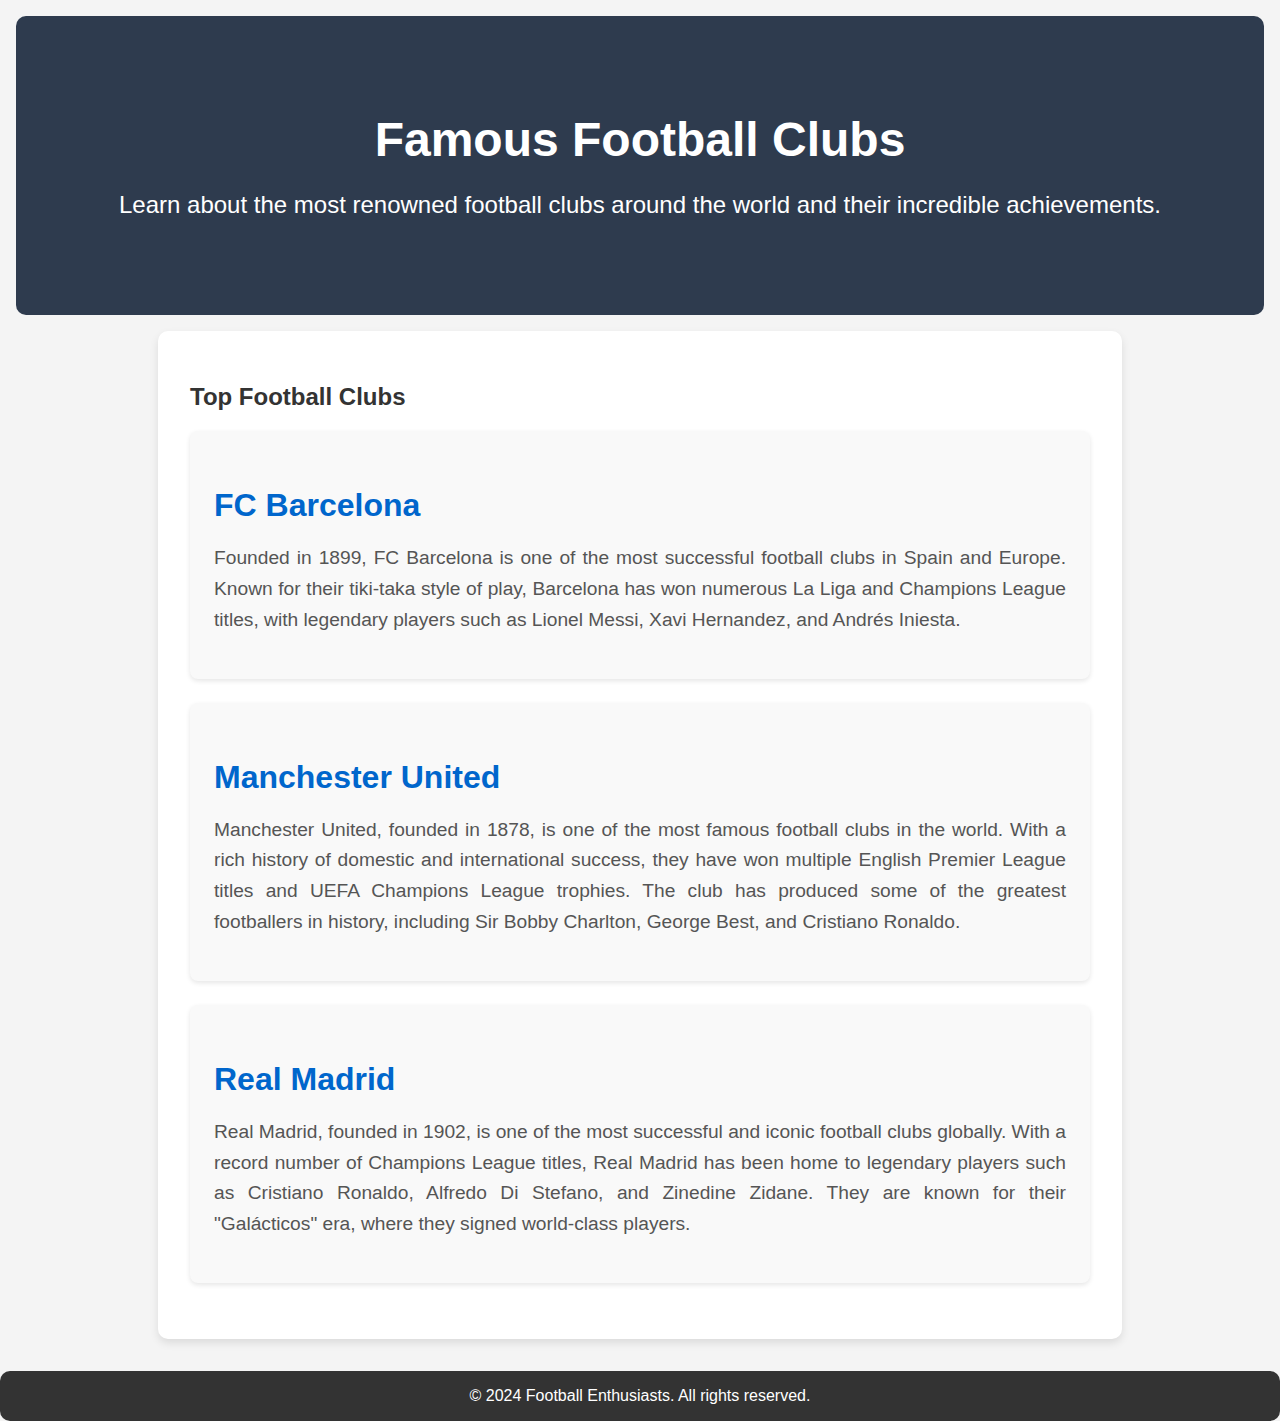
<file: clubs.html>
<!DOCTYPE html>
<html lang="en">
<head>
  <meta charset="UTF-8">
  <meta name="viewport" content="width=device-width, initial-scale=1.0">
  <title>Football Clubs</title>
  <link rel="stylesheet" href="clubs.css"> <!-- Link to Clubs CSS -->
</head>
<body>
  <header>
    <h1>Famous Football Clubs</h1>
    <p>Learn about the most renowned football clubs around the world and their incredible achievements.</p>
  </header>

  <!-- Section: Clubs Information -->
  <section id="clubs">
    <h2>Top Football Clubs</h2>
    
    <div class="club">
      <h3>FC Barcelona</h3>
      <p>Founded in 1899, FC Barcelona is one of the most successful football clubs in Spain and Europe. Known for their tiki-taka style of play, Barcelona has won numerous La Liga and Champions League titles, with legendary players such as Lionel Messi, Xavi Hernandez, and Andrés Iniesta.</p>
    </div>
    
    <div class="club">
      <h3>Manchester United</h3>
      <p>Manchester United, founded in 1878, is one of the most famous football clubs in the world. With a rich history of domestic and international success, they have won multiple English Premier League titles and UEFA Champions League trophies. The club has produced some of the greatest footballers in history, including Sir Bobby Charlton, George Best, and Cristiano Ronaldo.</p>
    </div>
    
    <div class="club">
      <h3>Real Madrid</h3>
      <p>Real Madrid, founded in 1902, is one of the most successful and iconic football clubs globally. With a record number of Champions League titles, Real Madrid has been home to legendary players such as Cristiano Ronaldo, Alfredo Di Stefano, and Zinedine Zidane. They are known for their "Galácticos" era, where they signed world-class players.</p>
    </div>
  </section>

  <footer>
    <p>© 2024 Football Enthusiasts. All rights reserved.</p>
  </footer>
</body>
</html>
</file>
<file: clubs.css>
/* General Styles for the Clubs Page */
body {
    font-family: Arial, sans-serif;
    margin: 0;
    padding: 0;
    background-color: #f4f4f4; /* Light background */
    color: #333; /* Dark text for readability */
  }
  
  /* Header Styling */
  header {
    text-align: center;
    background-color: #2e3b4e; /* Darker blue for the header */
    padding: 4rem;
    color: white;
    border-radius: 10px;
    margin: 1rem;
  }
  
  header h1 {
    font-size: 3rem; /* Large heading font */
    margin-bottom: 1rem;
  }
  
  header p {
    font-size: 1.5rem; /* Slightly larger than the main content text */
    margin-bottom: 2rem;
  }
  
  /* Section Styling */
  section {
    background-color: white;
    padding: 2rem;
    margin: 1rem auto;
    border-radius: 10px;
    max-width: 900px; /* Max width for readability */
    text-align: justify;
    box-shadow: 0 4px 8px rgba(0, 0, 0, 0.1); /* Soft shadow effect */
  }
  
  /* Club Information Styling */
  .club {
    background-color: #f9f9f9;
    margin-bottom: 1.5rem;
    padding: 1.5rem;
    border-radius: 8px;
    box-shadow: 0 2px 5px rgba(0, 0, 0, 0.1); /* Light shadow around each club */
  }
  
  .club h3 {
    font-size: 2rem;
    color: #0066cc; /* Blue color for club names */
    margin-bottom: 1rem;
  }
  
  .club p {
    font-size: 1.2rem; /* Slightly larger font for readability */
    line-height: 1.6; /* Increased line-height for better spacing */
    color: #555; /* Lighter text color */
  }
  
  /* Footer Styling */
  footer {
    text-align: center;
    padding: 1rem;
    background-color: #333;
    color: white;
    margin-top: 2rem;
    border-radius: 10px;
  }
  
  footer p {
    margin: 0;
    font-size: 1rem;
  }
  
  /* Responsive Design */
  @media (max-width: 768px) {
    header {
      padding: 2rem;
    }
  
    header h1 {
      font-size: 2.5rem;
    }
  
    section {
      padding: 1.5rem;
      margin: 1rem;
    }
  
    .club {
      padding: 1rem;
    }
  
    .club h3 {
      font-size: 1.8rem;
    }
  
    .club p {
      font-size: 1rem;
    }
  }
</file>
